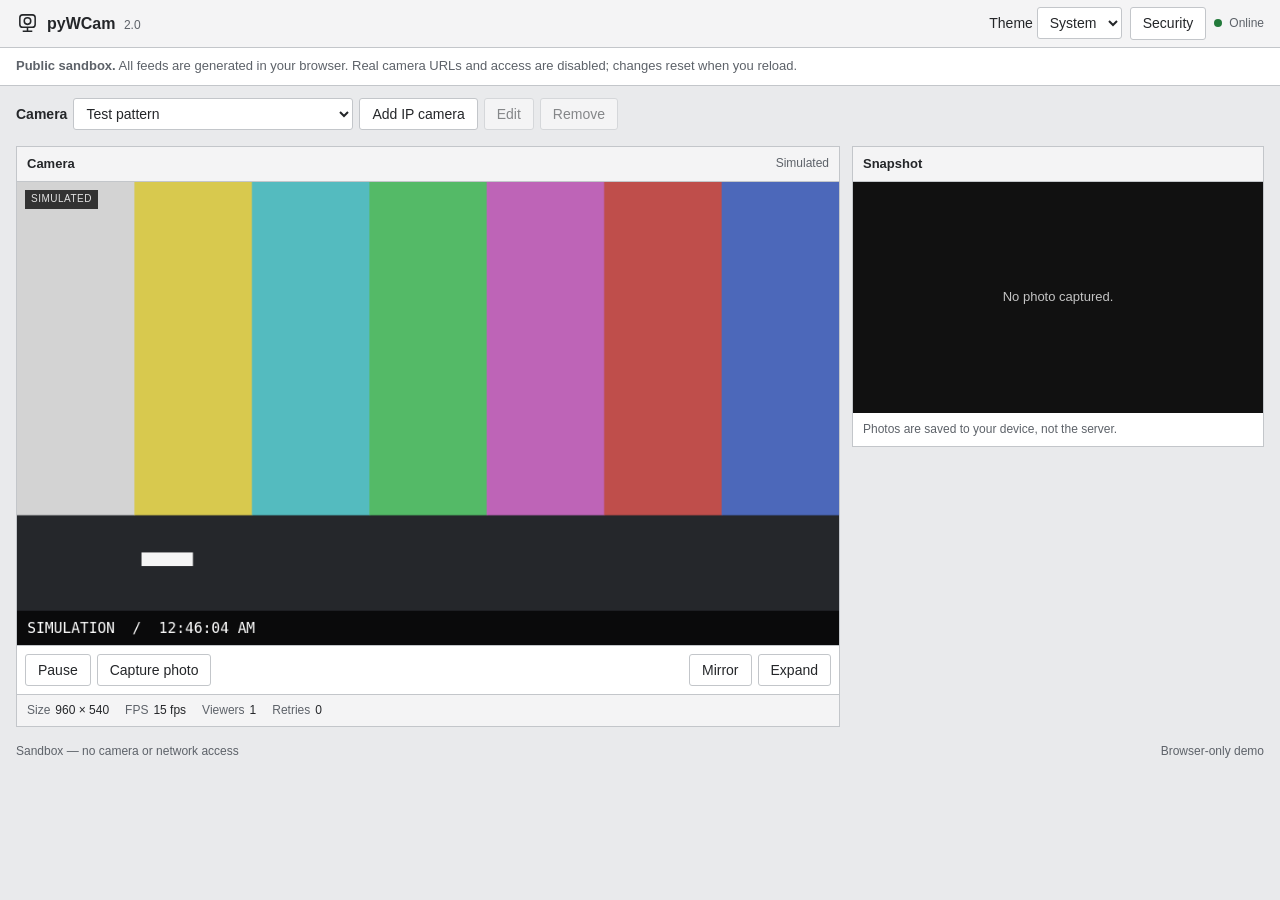
<file: docs/demo/index.html>
<!doctype html>
<html lang="en">
<head>
  <meta charset="utf-8">
  <meta name="viewport" content="width=device-width, initial-scale=1">
  <meta name="color-scheme" content="dark light">
  <title>pyWCam 2.0 — Sandbox</title>
  <meta http-equiv="Content-Security-Policy" content="default-src 'none'; script-src 'unsafe-inline'; style-src 'unsafe-inline'; img-src blob: data:; connect-src 'none'; media-src 'none'; object-src 'none'; base-uri 'none'; form-action 'none'">
  <style>:root {
  color-scheme: light dark;
  --bg: #e9eaec; --panel: #fff; --bar: #f4f4f5; --line: #c3c6ca;
  --text: #242629; --muted: #5d6269; --button: #fff; --hover: #e5e9ed;
  --accent: #245a92; --live: #237a3b; --warning: #b07621;
  font: 14px/1.45 "Segoe UI", Arial, sans-serif;
}
@media (prefers-color-scheme: dark) {
  :root:not([data-theme=light]) { color-scheme:dark; --bg:#1e2023; --panel:#292b2f; --bar:#323439; --line:#484b50;
    --text:#e4e6e9; --muted:#aeb4bb; --button:#34373c; --hover:#454951;
    --accent:#8bb9ec; --live:#83c78d; --warning:#e1b066; }
}
* { box-sizing: border-box; }
[hidden] { display: none !important; }
body { margin:0; background:var(--bg); color:var(--text); }
.topbar { display:flex; justify-content:space-between; align-items:center; min-height:48px; padding:0 16px; border-bottom:1px solid var(--line); background:var(--bar); }
.identity { display:flex; gap:8px; align-items:center; }
h1 { font-size:16px; margin:0; font-weight:600; }
h1 small { font-size:12px; font-weight:400; color:var(--muted); margin-left:4px; }
.status { display:flex; align-items:center; gap:7px; font-size:12px; color:var(--muted); }
.status i { width:8px; height:8px; background:var(--warning); border-radius:50%; }
.status.live i { background:var(--live); }
.workspace { margin:16px auto; max-width:1500px; padding:0 16px; display:grid; grid-template-columns:minmax(0, 2fr) minmax(240px, 1fr); gap:12px; align-items:start; }
.viewer,.capture { border:1px solid var(--line); background:var(--panel); min-width:0; }
.panelbar { display:flex; justify-content:space-between; align-items:center; min-height:35px; gap:10px; padding:5px 10px; background:var(--bar); border-bottom:1px solid var(--line); }
.panelbar h2 { font-size:13px; font-weight:600; margin:0; }
#mode { font-size:12px; color:var(--muted); }
.screen,.capture-screen { position:relative; background:#111; color:#c4c4c4; aspect-ratio:16/9; display:grid; place-items:center; overflow:hidden; }
.screen img,.capture-screen img { width:100%; height:100%; position:absolute; inset:0; object-fit:contain; }
.screen img.mirrored { transform:scaleX(-1); }
.screenlabel { position:absolute; left:8px; top:8px; padding:2px 6px; background:#171717d9; color:#e1e1e1; font-size:10px; letter-spacing:.5px; }
.empty,.captureEmpty { text-align:center; padding:12px; font-size:13px; }
.empty strong { font-weight:400; }
.controls { display:flex; align-items:center; flex-wrap:wrap; gap:6px; padding:8px; border-top:1px solid var(--line); }
.control-spacer { flex:1; }
button,#download { font:inherit; color:var(--text); background:var(--button); border:1px solid var(--line); border-radius:3px; padding:5px 12px; min-height:32px; cursor:pointer; text-decoration:none; text-align:center; }
button:hover:not(:disabled),#download:hover { background:var(--hover); }
button:focus-visible,#download:focus-visible { outline:2px solid var(--accent); outline-offset:2px; }
button:disabled { opacity:.5; cursor:default; }
button[aria-pressed=true] { border-color:var(--accent); color:var(--accent); background:var(--hover); }
#download { min-height:25px; padding:2px 8px; font-size:12px; }
.metrics { display:flex; flex-wrap:wrap; gap:5px 16px; background:var(--bar); border-top:1px solid var(--line); padding:7px 10px; margin:0; font-size:12px; }
.metrics div { display:flex; align-items:baseline; gap:5px; white-space:nowrap; }
.metrics dt { color:var(--muted); }
.metrics dd { margin:0; font-variant-numeric:tabular-nums; }
.caption { color:var(--muted); margin:0; padding:8px 10px; font-size:12px; }
footer { max-width:1500px; margin:auto; padding:0 16px 16px; display:flex; justify-content:space-between; flex-wrap:wrap; gap:5px 15px; color:var(--muted); font-size:12px; }
.compact .workspace { grid-template-columns:minmax(0,1fr); max-width:1100px; }
.compact .metrics,.compact .capture { display:none; }
.expanded { position:fixed; inset:0; z-index:10; background:#111; display:flex; flex-direction:column; }
.expanded .screen { flex:1; aspect-ratio:auto; min-height:0; }
.expanded .controls,.expanded .metrics { background:var(--panel); }
.expanded .metrics { padding-bottom:max(7px, env(safe-area-inset-bottom)); }
body:has(.expanded) { overflow:hidden; }
@media(max-width:800px) {
  .workspace { grid-template-columns:minmax(0,1fr); padding:0 10px; margin:10px auto; gap:10px; }
  .topbar { padding:0 10px; }
  .controls { display:grid; grid-template-columns:repeat(2,minmax(0,1fr)); }
  .controls button { min-height:44px; }
  .control-spacer { display:none; }
  .metrics { display:grid; grid-template-columns:repeat(2,minmax(0,1fr)); }
  footer { padding:0 10px 10px; }
}
.camera-bar { max-width:1500px; margin:12px auto 0; padding:0 16px; display:flex; align-items:center; gap:6px; flex-wrap:wrap; }
.camera-bar label { font-weight:600; }
select,input:not([type=checkbox]) { font:inherit; color:var(--text); background:var(--panel); border:1px solid var(--line); border-radius:3px; padding:6px 8px; min-height:32px; min-width:0; }
#cameraSelect { width:min(280px,100%); }
dialog { width:min(440px,calc(100% - 24px)); padding:18px; color:var(--text); background:var(--panel); border:1px solid var(--line); border-radius:3px; }
dialog::backdrop { background:#0008; }
dialog h2 { margin:0 0 14px; font-size:16px; }
dialog label:not(.show-source) { display:block; margin:9px 0 4px; }
dialog input:not([type=checkbox]) { width:100%; }
.show-source { display:flex; gap:5px; align-items:center; margin:7px 0; }
#cameraError { color:var(--text); font-weight:600; min-height:1em; }
.dialog-buttons { display:flex; justify-content:flex-end; gap:6px; }
@media(max-width:800px) { .camera-bar { padding:0 10px; } .camera-bar label { width:100%; } #cameraSelect { width:100%; min-height:44px; } .camera-bar button,.dialog-buttons button { min-height:44px; } }

:root[data-theme=light] {color-scheme:light;}
:root[data-theme=dark] {color-scheme:dark;--bg:#1e2023;--panel:#292b2f;--bar:#323439;--line:#484b50;--text:#e4e6e9;--muted:#aeb4bb;--button:#34373c;--hover:#454951;--accent:#8bb9ec;--live:#83c78d;--warning:#e1b066;}
.header-controls {display:flex;align-items:center;gap:8px;flex-wrap:wrap;justify-content:flex-end;}
.login-panel {max-width:420px;margin:48px auto;padding:24px;background:var(--panel);border:1px solid var(--line);}
.login-panel label {display:block;margin:12px 0 4px;} .login-panel input {width:100%;}
.login-panel button {width:100%;} .login-panel h2 {margin:0;}
@media(max-width:500px){.topbar{flex-wrap:wrap;padding:8px 10px;gap:8px}.login-panel{margin:20px 10px;}}

.screen canvas { width:100%;height:100%;position:absolute;inset:0;object-fit:contain; } .screen canvas.mirrored { transform:scaleX(-1); } .demo-note {margin:0;padding:9px 16px;border-bottom:1px solid var(--line);background:var(--panel);color:var(--muted);font-size:13px;}
</style>
  
  
</head>
<body>
  <header class="topbar">
    <div class="identity"><svg width="23" height="23" viewBox="0 0 24 24" fill="none" stroke="currentColor" stroke-width="1.6" aria-hidden="true"><rect x="4" y="3" width="16" height="13" rx="3"/><circle cx="12" cy="9.5" r="3.4"/><path d="M12 16v4m-5 0h10"/></svg><h1>pyWCam <small>2.0</small></h1></div>
    <div class="header-controls"><label>Theme <select id="theme"><option value="system">System</option><option value="light">Light</option><option value="dark">Dark</option></select></label><button id="securityPreview" type="button">Security</button><div id="status" class="status" role="status"><i></i><span id="state">Connecting</span></div></div>
  </header>
  <p class="demo-note"><strong>Public sandbox.</strong> All feeds are generated in your browser. Real camera URLs and access are disabled; changes reset when you reload.</p>
  <div class="camera-bar" aria-label="Camera selection">
    <label for="cameraSelect">Camera</label>
    <select id="cameraSelect"><option value="default">Default camera</option></select>
    <button id="addCamera" type="button">Add IP camera</button>
    <button id="editCamera" type="button" disabled>Edit</button>
    <button id="deleteCamera" type="button" disabled>Remove</button>
  </div>
  <dialog id="cameraDialog" aria-labelledby="cameraDialogTitle">
    <h2 id="cameraDialogTitle">Add IP camera</h2>
    <label for="cameraName">Camera name</label>
    <input id="cameraName" maxlength="80" placeholder="Garage" autocomplete="off">
    <label for="preset">Simulated source</label>
    <select id="preset"><option value="test">Test pattern</option><option value="garage">Garage</option><option value="entry">Front door</option><option value="parking">Parking lot</option><option value="offline">Offline camera</option></select>
    <label for="demoProtocol">Protocol</label><select id="demoProtocol"><option>RTSPS</option><option>HTTPS</option><option>RTSP</option><option>HTTP / MJPEG</option></select>
    <label for="demoEndpoint">Sample URL (locked)</label><input id="demoEndpoint" value="rtsps://192.0.2.10:322/parking" readonly>
    <label class="show-source"><input type="checkbox" id="demoAuth" checked> Camera authentication</label>
    <label for="demoUser">Username (sample)</label><input id="demoUser" value="demo-viewer" readonly>
    <label for="demoPassword">Password (sample)</label><input id="demoPassword" type="password" value="sample-only" readonly>
    <p class="caption">Sample sources only. The URL and credentials are locked and never used to connect.</p>
    <p id="cameraError" role="alert"></p>
    <div class="dialog-buttons"><button id="cancelCamera" type="button">Cancel</button><button id="saveCamera" type="button">Save camera</button></div>
  </dialog>
  <main class="workspace">
    <section class="viewer" aria-label="Camera preview">
      <div class="panelbar"><h2>Camera</h2><span id="mode">Connecting</span></div>
      <div class="screen" id="screen">
        <canvas id="feed" width="960" height="540" aria-label="Simulated camera stream" hidden></canvas>
        <div id="empty" class="empty"><strong id="message">Connecting to camera…</strong></div>
        <span id="screenlabel" class="screenlabel" hidden>SIMULATED</span>
      </div>
      <div class="controls" aria-label="Camera controls">
        <button id="pause" type="button">Pause</button>
        <button id="snapshot" type="button" disabled>Capture photo</button>
        <div class="control-spacer"></div>
        <button id="mirror" type="button" aria-pressed="false">Mirror</button>
        <button id="full" type="button">Expand</button>
      </div>
      <dl class="metrics" aria-label="Camera statistics">
        <div><dt>Size</dt><dd id="resolution">—</dd></div>
        <div><dt>FPS</dt><dd id="fps">—</dd></div>
        <div><dt>Viewers</dt><dd id="viewers">—</dd></div>
        <div><dt>Retries</dt><dd id="reconnects">—</dd></div>
      </dl>
    </section>
    <section class="capture" id="capture" aria-label="Photo preview">
      <div class="panelbar"><h2>Snapshot</h2><a id="download" hidden download="pywcam.jpg">Save JPG</a></div>
      <div class="capture-screen">
        <div id="captureEmpty" class="captureEmpty">No photo captured.</div>
        <img id="photo" alt="Latest captured photo" hidden>
      </div>
      <p class="caption">Photos are saved to your device, not the server.</p>
    </section>
  </main>
  <footer><span id="notice" role="status">Waiting for camera</span><span>Browser-only demo</span></footer>
<dialog id="securityDialog"><h2>Server security (preview)</h2><p>The self-hosted server can use a fixed password, HTTPS and optional authenticator-based MFA. This sandbox only demonstrates the workflow.</p><label class="show-source"><input id="demoMfa" type="checkbox"> Require authenticator code</label><label for="demoCode">Verification code (sample only)</label><input id="demoCode" readonly value="123456"><p id="demoSecurityStatus" role="status">MFA is off in this simulation.</p><div class="dialog-buttons"><button id="demoVerify" type="button">Simulate sign-in</button><button id="closeSecurity" type="button">Close</button></div></dialog><script>'use strict';
(() => {
 const select=document.getElementById('theme'); if(!select)return;
 let theme='system'; try{theme=localStorage.getItem('pywcam.theme')||'system';}catch{}
 const apply=value=>{if(!['system','light','dark'].includes(value))value='system';document.documentElement.dataset.theme=value;select.value=value;};
 apply(theme);select.addEventListener('change',()=>{apply(select.value);try{localStorage.setItem('pywcam.theme',select.value);}catch{}});
})();

;
const demoImages={"entry": "[data-uri]", "garage": "[data-uri]"};
'use strict';
const $ = id => document.getElementById(id);
const canvas = $('feed'), ctx = canvas.getContext('2d');
const presets = {'test':'Test pattern','garage':'Garage (simulated)','entry':'Front door (simulated)','offline':'Unavailable camera','parking':'Parking lot (simulated)'};
let cameras = [ {id:'default',name:'Test pattern',preset:'test'}, {id:'garage',name:'Garage',preset:'garage'}, {id:'entry',name:'Front door',preset:'entry'}, {id:'parking',name:'Parking lot (simulated)',preset:'parking'}, {id:'offline',name:'Offline camera',preset:'offline'} ];
let selected='default', paused=false, edit=null, seq=0, photoURL=null, last=0;
const notice = s => $('notice').textContent=s;
const current = () => cameras.find(c=>c.id===selected);
function clearPhoto(){ if(photoURL) URL.revokeObjectURL(photoURL); photoURL=null; $('photo').removeAttribute('src'); $('photo').hidden=true; $('captureEmpty').hidden=false; $('download').hidden=true; $('download').removeAttribute('href'); }
const stills={};for(const [key,source] of Object.entries(demoImages)){const img=new Image();img.src=source;stills[key]=img;}
function draw(t){
 const {width:w,height:h}=canvas, p=current().preset;
 ctx.fillStyle='#101820'; ctx.fillRect(0,0,w,h);
 if(p==='test'){
   ['#d3d3d3','#d8c94e','#54bbbf','#54ba67','#be64b7','#bf4e4b','#4c68ba'].forEach((c,i)=>{ctx.fillStyle=c;ctx.fillRect(i*w/7,0,w/7+1,h*.72);});
   ctx.fillStyle='#25272b';ctx.fillRect(0,h*.72,w,h*.28);
   ctx.fillStyle='#f5f5f5';ctx.fillRect((t*0.13)%(w-60),h*.8,60,16);
 }else if(stills[p]?.complete && stills[p]?.naturalWidth){
   ctx.drawImage(stills[p],0,0,w,h);
 }else if(p==='parking'){
   ctx.fillStyle='#8a979f';ctx.fillRect(0,0,w,h*.36);ctx.fillStyle='#767974';ctx.fillRect(0,h*.36,w,h*.64);
   ctx.fillStyle='#aea99d';ctx.fillRect(0,40,w,140);ctx.fillStyle='#484f51';for(let i=0;i<8;i++){ctx.fillRect(i*118+10,85,94,65);}
   ctx.strokeStyle='#e8e7cd';ctx.lineWidth=3;for(let i=0;i<9;i++){ctx.beginPath();ctx.moveTo(i*120,205);ctx.lineTo(i*135-60,380);ctx.stroke();}
   ['#494f58','#c7c9ca','#8c292e','#b3b0a2','#1e292f','#c8cacf'].forEach((color,i)=>{let x=30+i*150,y=220+(i%2)*28;ctx.fillStyle='#2226';ctx.fillRect(x+9,y+12,95,145);ctx.fillStyle=color;ctx.beginPath();ctx.roundRect(x,y,86,140,14);ctx.fill();ctx.fillStyle='#29343d';ctx.fillRect(x+8,y+22,70,35);ctx.fillRect(x+8,y+94,70,23);ctx.fillStyle='#e4e6de';ctx.fillRect(x+8,y+4,17,7);ctx.fillRect(x+60,y+4,17,7);});
 }else{
   ctx.fillStyle=p==='garage'?'#858782':'#8ca5af';ctx.fillRect(0,0,w,h*.65);
   ctx.fillStyle='#42484a';ctx.beginPath();ctx.moveTo(0,h*.65);ctx.lineTo(w,h*.65);ctx.lineTo(w,h);ctx.lineTo(0,h);ctx.fill();
   ctx.fillStyle='#b4b6ad';ctx.fillRect(w*.13,h*.17,w*.58,h*.49);
   ctx.strokeStyle='#646b6c';ctx.lineWidth=4;
   if(p==='garage'){for(let y=h*.22;y<h*.65;y+=26){ctx.beginPath();ctx.moveTo(w*.13,y);ctx.lineTo(w*.71,y);ctx.stroke();}ctx.fillStyle='#53463a';ctx.fillRect(w*.76,h*.40,w*.2,h*.04);ctx.fillRect(w*.78,h*.44,12,h*.22);}
   else{ctx.fillStyle='#36494e';ctx.fillRect(w*.36,h*.20,w*.28,h*.46);ctx.fillStyle='#b6c8d1';ctx.fillRect(w*.40,h*.25,w*.20,h*.16);ctx.fillStyle='#dfd8a4';ctx.fillRect(w*.59,h*.48,9,9);ctx.fillStyle='#6b805a';ctx.fillRect(w*.79,h*.37,w*.11,h*.28);}
   ctx.fillStyle='#c9aa75';ctx.fillRect((t*.022)%(w-42),h*.80,42,11);
 }
 ctx.fillStyle='#000b';ctx.fillRect(0,h-40,w,40);ctx.font='17px monospace';ctx.fillStyle='#fff';ctx.fillText('SIMULATION  /  '+new Date().toLocaleTimeString(),12,h-14);
}
function frame(t){if(!paused && current().preset!=='offline' && t-last>=1000/15){draw(t);last=t;}requestAnimationFrame(frame);}
function refresh(){const off=current().preset==='offline', live=!off&&!paused; $('feed').hidden=!live;$('empty').hidden=live;$('screenlabel').hidden=!live;$('state').textContent=paused?'Paused':off?'Offline':'Online';$('status').classList.toggle('live',live);$('message').textContent=paused?'Viewing paused':'Simulated camera unavailable';$('snapshot').disabled=!live;$('fps').textContent=live?'15 fps':'—';$('resolution').textContent=off?'—':'960 × 540';$('viewers').textContent=live?'1':'0';$('reconnects').textContent=off?'1':'0';$('mode').textContent='Simulated';$('editCamera').disabled=selected==='default';$('deleteCamera').disabled=selected==='default';if(live)draw(performance.now());}
function list(){ $('cameraSelect').replaceChildren(...cameras.map(c=>new Option(c.name,c.id)));$('cameraSelect').value=selected;refresh(); }
function choose(id){selected=id;clearPhoto();refresh();notice('Selected '+current().name);}
$('cameraSelect').onchange=e=>choose(e.target.value);
$('pause').onclick=()=>{paused=!paused;$('pause').textContent=paused?'Resume':'Pause';refresh();};
$('mirror').onclick=()=>{$('mirror').setAttribute('aria-pressed',String(canvas.classList.toggle('mirrored')));};
const viewer=document.querySelector('.viewer');function expand(on){viewer.classList.toggle('expanded',on);$('full').textContent=on?'Exit expanded':'Expand';} $('full').onclick=()=>expand(!viewer.classList.contains('expanded'));document.addEventListener('keydown',e=>{if(e.key==='Escape')expand(false);});
$('snapshot').onclick=()=>{const id=selected;canvas.toBlob(blob=>{if(!blob||selected!==id)return;clearPhoto();photoURL=URL.createObjectURL(blob);$('photo').src=photoURL;$('photo').hidden=false;$('captureEmpty').hidden=true;$('download').href=photoURL;$('download').download='pywcam-demo.jpg';$('download').hidden=false;notice('Simulated photo captured');},'image/jpeg',.85);};
function open(editing){edit=editing?selected:null;$('cameraDialogTitle').textContent=editing?'Edit simulated IP camera':'Add IP camera (simulation)';$('cameraName').value=editing?current().name:'';$('preset').value=editing?current().preset:'parking';$('cameraError').textContent='';$('cameraDialog').showModal();$('cameraName').focus();}
$('addCamera').onclick=()=>open(false);$('editCamera').onclick=()=>open(true);$('cancelCamera').onclick=()=>$('cameraDialog').close();
$('saveCamera').onclick=()=>{const name=$('cameraName').value.trim(),preset=$('preset').value;if(!name||name.length>80){$('cameraError').textContent='Enter a camera name (1–80 characters).';return;}if(!Object.hasOwn(presets,preset)){ $('cameraError').textContent='Choose a simulated source.';return;}if(!edit&&cameras.length>=9){$('cameraError').textContent='Camera limit reached.';return;}const id=edit||'mock-'+(++seq);if(edit){Object.assign(cameras.find(c=>c.id===edit),{name,preset});}else cameras.push({id,name,preset});$('cameraDialog').close();selected=id;clearPhoto();list();notice('Simulated camera saved');};
$('deleteCamera').onclick=()=>{if(selected==='default'||!confirm('Remove this simulated camera?'))return;cameras=cameras.filter(c=>c.id!==selected);selected='default';clearPhoto();list();notice('Simulated camera removed');};
window.addEventListener('pagehide',()=>{if(photoURL)URL.revokeObjectURL(photoURL);});
list();requestAnimationFrame(frame);notice('Sandbox — no camera or network access');

function updateSample(){const p=$('demoProtocol').value.toLowerCase().split(' ')[0];$('demoEndpoint').value=p+'://192.0.2.10/parking';$('demoUser').disabled=!$('demoAuth').checked;$('demoPassword').disabled=!$('demoAuth').checked;}
$('demoProtocol').onchange=updateSample;$('demoAuth').onchange=updateSample;updateSample();
$('securityPreview').onclick=()=>$('securityDialog').showModal();$('closeSecurity').onclick=()=>$('securityDialog').close();$('demoMfa').onchange=()=>{$('demoSecurityStatus').textContent=$('demoMfa').checked?'MFA enabled in this simulation.':'MFA is off in this simulation.';};$('demoVerify').onclick=()=>{$('demoSecurityStatus').textContent=$('demoMfa').checked?'Simulated sign-in: password and sample code accepted.':'Simulated password-only sign-in accepted.';};
</script>
</body>
</html>
</file>
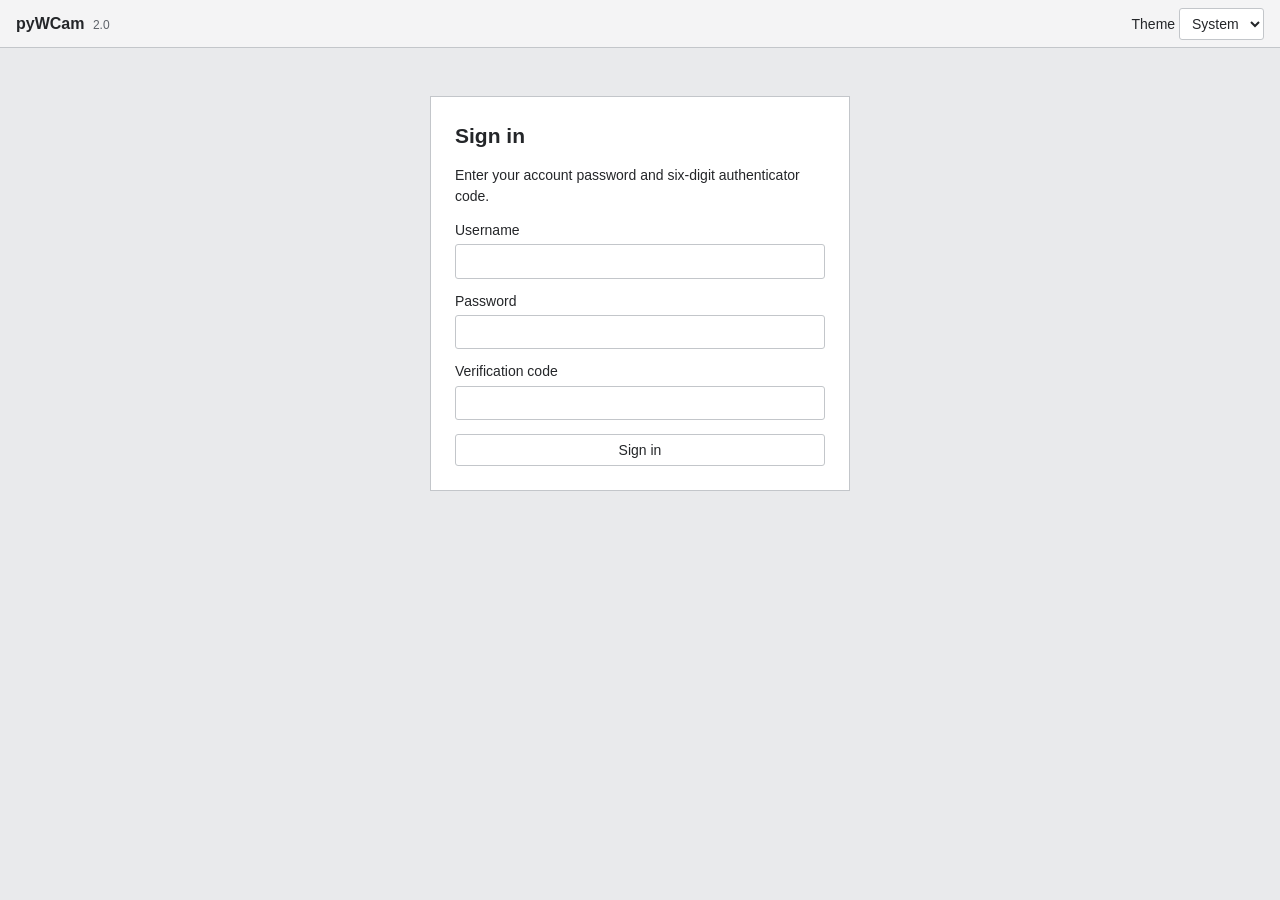
<file: templates/login.html>
<!doctype html><html lang="en"><head><meta charset="utf-8"><meta name="viewport" content="width=device-width, initial-scale=1"><title>Sign in · pyWCam</title><link rel="stylesheet" href="/static/app.css"><script src="/static/theme.js" defer></script><script src="/static/login.js" defer></script></head><body><header class="topbar"><h1>pyWCam <small>2.0</small></h1><label>Theme <select id="theme"><option value="system">System</option><option value="light">Light</option><option value="dark">Dark</option></select></label></header><main class="login-panel"><h2>Sign in</h2><p>Enter your account password and six-digit authenticator code.</p><form id="login"><label for="username">Username</label><input id="username" autocomplete="username" required maxlength="128"><label for="password">Password</label><input id="password" type="password" autocomplete="current-password" required maxlength="512"><label for="code">Verification code</label><input id="code" inputmode="numeric" autocomplete="one-time-code" pattern="[0-9]{6}" maxlength="6" required><p id="loginError" role="alert"></p><button>Sign in</button></form></main></body></html>
</file>
<file: static/app.css>
:root {
  color-scheme: light dark;
  --bg: #e9eaec; --panel: #fff; --bar: #f4f4f5; --line: #c3c6ca;
  --text: #242629; --muted: #5d6269; --button: #fff; --hover: #e5e9ed;
  --accent: #245a92; --live: #237a3b; --warning: #b07621;
  font: 14px/1.45 "Segoe UI", Arial, sans-serif;
}
@media (prefers-color-scheme: dark) {
  :root:not([data-theme=light]) { color-scheme:dark; --bg:#1e2023; --panel:#292b2f; --bar:#323439; --line:#484b50;
    --text:#e4e6e9; --muted:#aeb4bb; --button:#34373c; --hover:#454951;
    --accent:#8bb9ec; --live:#83c78d; --warning:#e1b066; }
}
* { box-sizing: border-box; }
[hidden] { display: none !important; }
body { margin:0; background:var(--bg); color:var(--text); }
.topbar { display:flex; justify-content:space-between; align-items:center; min-height:48px; padding:0 16px; border-bottom:1px solid var(--line); background:var(--bar); }
.identity { display:flex; gap:8px; align-items:center; }
h1 { font-size:16px; margin:0; font-weight:600; }
h1 small { font-size:12px; font-weight:400; color:var(--muted); margin-left:4px; }
.status { display:flex; align-items:center; gap:7px; font-size:12px; color:var(--muted); }
.status i { width:8px; height:8px; background:var(--warning); border-radius:50%; }
.status.live i { background:var(--live); }
.workspace { margin:16px auto; max-width:1500px; padding:0 16px; display:grid; grid-template-columns:minmax(0, 2fr) minmax(240px, 1fr); gap:12px; align-items:start; }
.viewer,.capture { border:1px solid var(--line); background:var(--panel); min-width:0; }
.panelbar { display:flex; justify-content:space-between; align-items:center; min-height:35px; gap:10px; padding:5px 10px; background:var(--bar); border-bottom:1px solid var(--line); }
.panelbar h2 { font-size:13px; font-weight:600; margin:0; }
#mode { font-size:12px; color:var(--muted); }
.screen,.capture-screen { position:relative; background:#111; color:#c4c4c4; aspect-ratio:16/9; display:grid; place-items:center; overflow:hidden; }
.screen img,.capture-screen img { width:100%; height:100%; position:absolute; inset:0; object-fit:contain; }
.screen img.mirrored { transform:scaleX(-1); }
.screenlabel { position:absolute; left:8px; top:8px; padding:2px 6px; background:#171717d9; color:#e1e1e1; font-size:10px; letter-spacing:.5px; }
.empty,.captureEmpty { text-align:center; padding:12px; font-size:13px; }
.empty strong { font-weight:400; }
.controls { display:flex; align-items:center; flex-wrap:wrap; gap:6px; padding:8px; border-top:1px solid var(--line); }
.control-spacer { flex:1; }
button,#download { font:inherit; color:var(--text); background:var(--button); border:1px solid var(--line); border-radius:3px; padding:5px 12px; min-height:32px; cursor:pointer; text-decoration:none; text-align:center; }
button:hover:not(:disabled),#download:hover { background:var(--hover); }
button:focus-visible,#download:focus-visible { outline:2px solid var(--accent); outline-offset:2px; }
button:disabled { opacity:.5; cursor:default; }
button[aria-pressed=true] { border-color:var(--accent); color:var(--accent); background:var(--hover); }
#download { min-height:25px; padding:2px 8px; font-size:12px; }
.metrics { display:flex; flex-wrap:wrap; gap:5px 16px; background:var(--bar); border-top:1px solid var(--line); padding:7px 10px; margin:0; font-size:12px; }
.metrics div { display:flex; align-items:baseline; gap:5px; white-space:nowrap; }
.metrics dt { color:var(--muted); }
.metrics dd { margin:0; font-variant-numeric:tabular-nums; }
.caption { color:var(--muted); margin:0; padding:8px 10px; font-size:12px; }
footer { max-width:1500px; margin:auto; padding:0 16px 16px; display:flex; justify-content:space-between; flex-wrap:wrap; gap:5px 15px; color:var(--muted); font-size:12px; }
.compact .workspace { grid-template-columns:minmax(0,1fr); max-width:1100px; }
.compact .metrics,.compact .capture { display:none; }
.expanded { position:fixed; inset:0; z-index:10; background:#111; display:flex; flex-direction:column; }
.expanded .screen { flex:1; aspect-ratio:auto; min-height:0; }
.expanded .controls,.expanded .metrics { background:var(--panel); }
.expanded .metrics { padding-bottom:max(7px, env(safe-area-inset-bottom)); }
body:has(.expanded) { overflow:hidden; }
@media(max-width:800px) {
  .workspace { grid-template-columns:minmax(0,1fr); padding:0 10px; margin:10px auto; gap:10px; }
  .topbar { padding:0 10px; }
  .controls { display:grid; grid-template-columns:repeat(2,minmax(0,1fr)); }
  .controls button { min-height:44px; }
  .control-spacer { display:none; }
  .metrics { display:grid; grid-template-columns:repeat(2,minmax(0,1fr)); }
  footer { padding:0 10px 10px; }
}
.camera-bar { max-width:1500px; margin:12px auto 0; padding:0 16px; display:flex; align-items:center; gap:6px; flex-wrap:wrap; }
.camera-bar label { font-weight:600; }
select,input:not([type=checkbox]) { font:inherit; color:var(--text); background:var(--panel); border:1px solid var(--line); border-radius:3px; padding:6px 8px; min-height:32px; min-width:0; }
#cameraSelect { width:min(280px,100%); }
dialog { width:min(440px,calc(100% - 24px)); padding:18px; color:var(--text); background:var(--panel); border:1px solid var(--line); border-radius:3px; }
dialog::backdrop { background:#0008; }
dialog h2 { margin:0 0 14px; font-size:16px; }
dialog label:not(.show-source) { display:block; margin:9px 0 4px; }
dialog input:not([type=checkbox]) { width:100%; }
.show-source { display:flex; gap:5px; align-items:center; margin:7px 0; }
#cameraError { color:var(--text); font-weight:600; min-height:1em; }
.dialog-buttons { display:flex; justify-content:flex-end; gap:6px; }
@media(max-width:800px) { .camera-bar { padding:0 10px; } .camera-bar label { width:100%; } #cameraSelect { width:100%; min-height:44px; } .camera-bar button,.dialog-buttons button { min-height:44px; } }

:root[data-theme=light] {color-scheme:light;}
:root[data-theme=dark] {color-scheme:dark;--bg:#1e2023;--panel:#292b2f;--bar:#323439;--line:#484b50;--text:#e4e6e9;--muted:#aeb4bb;--button:#34373c;--hover:#454951;--accent:#8bb9ec;--live:#83c78d;--warning:#e1b066;}
.header-controls {display:flex;align-items:center;gap:8px;flex-wrap:wrap;justify-content:flex-end;}
.login-panel {max-width:420px;margin:48px auto;padding:24px;background:var(--panel);border:1px solid var(--line);}
.login-panel label {display:block;margin:12px 0 4px;} .login-panel input {width:100%;}
.login-panel button {width:100%;} .login-panel h2 {margin:0;}
@media(max-width:500px){.topbar{flex-wrap:wrap;padding:8px 10px;gap:8px}.login-panel{margin:20px 10px;}}
</file>
